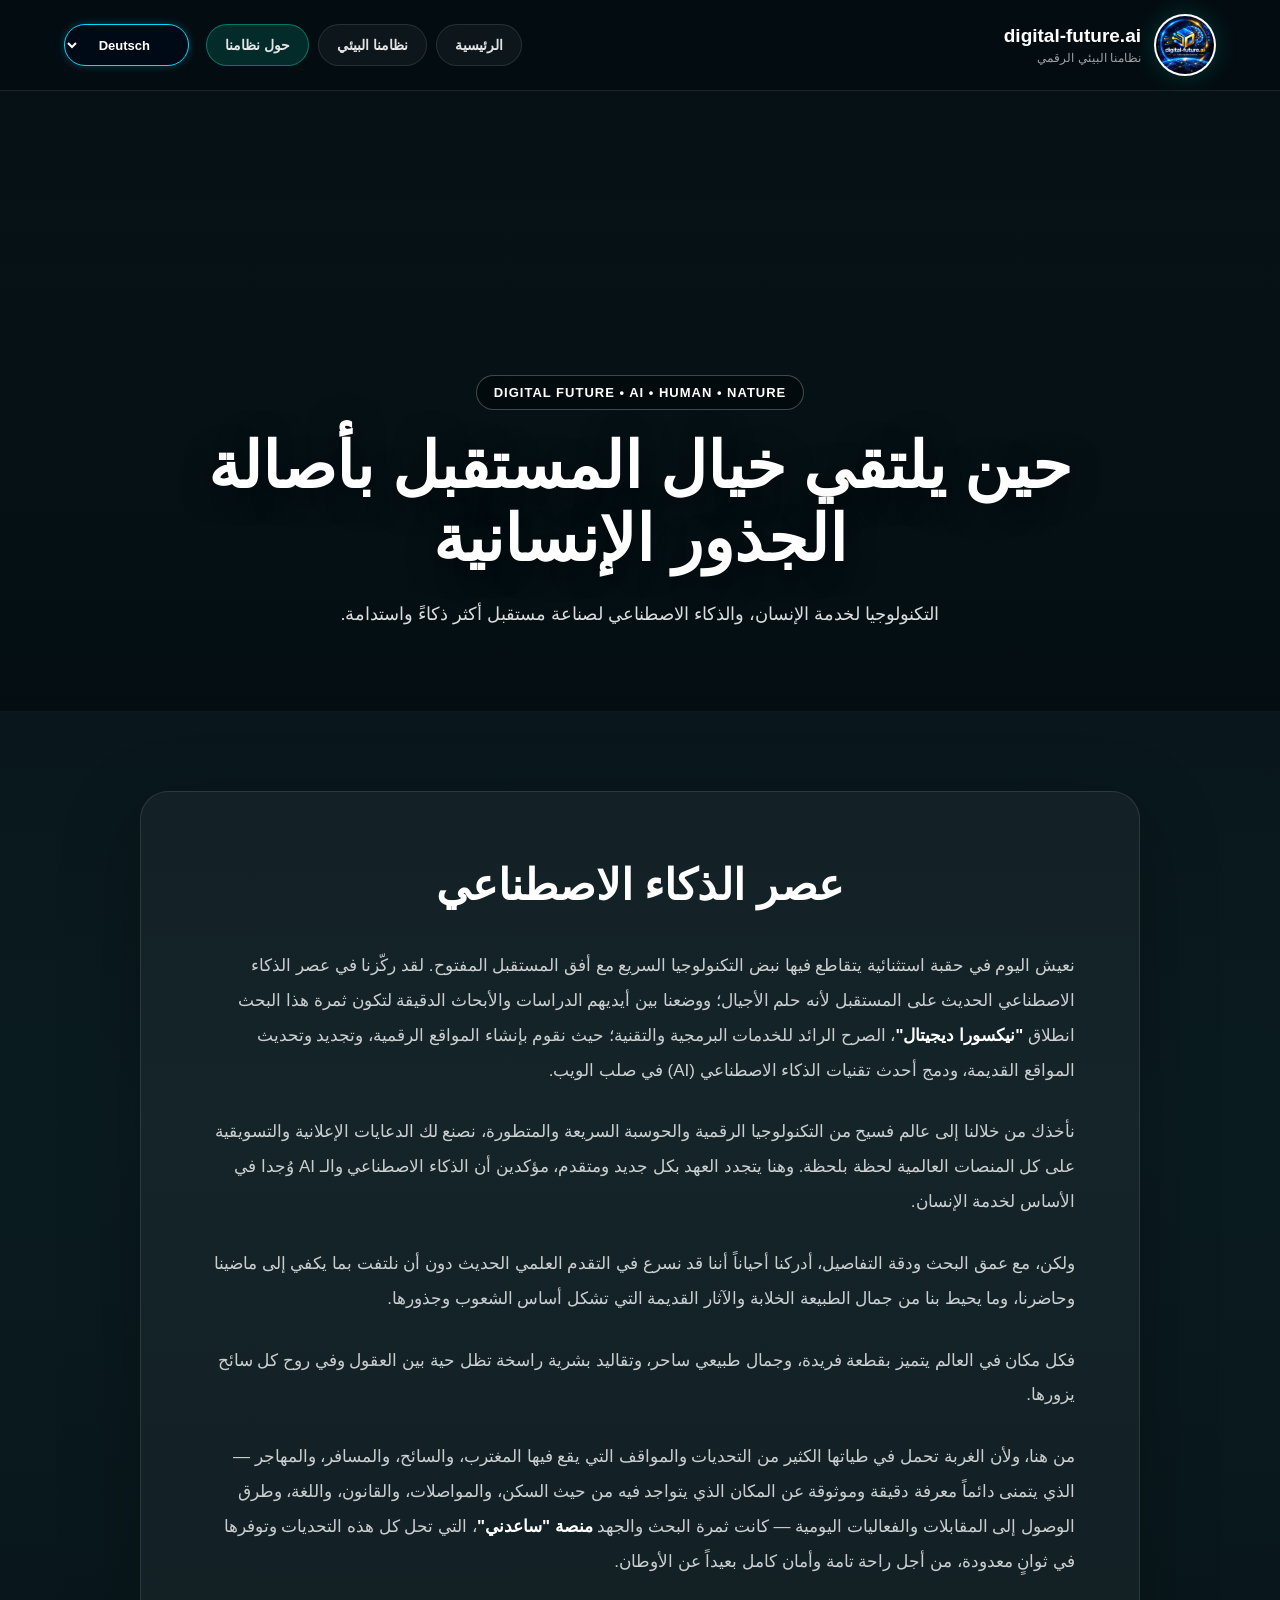
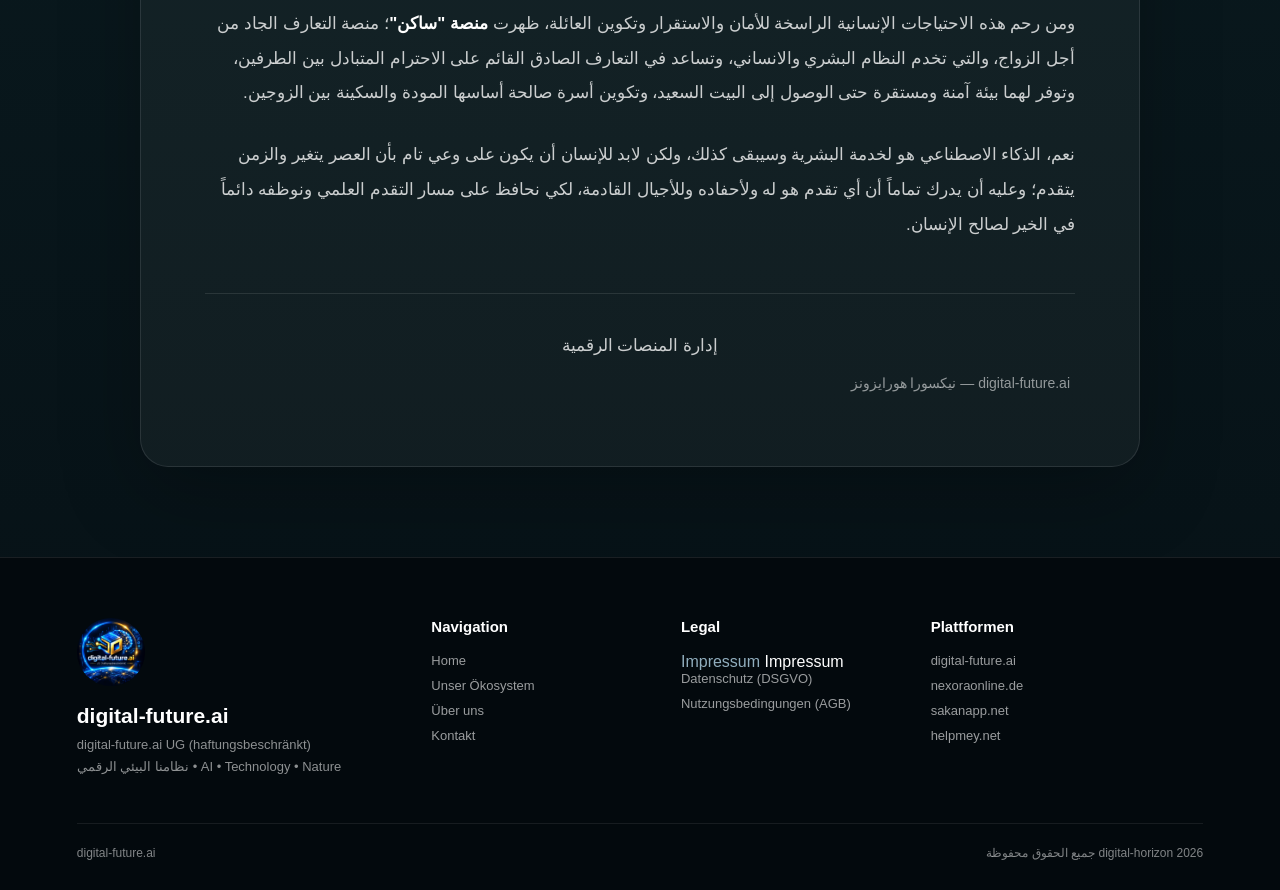
<file: about.html>
<!DOCTYPE html>
<html lang="ar" dir="rtl">

<head>

    <meta charset="UTF-8">

    <meta
        name="viewport"
        content="width=device-width, initial-scale=1.0"
    >

    <title>حول نظامنا | digital-future.ai</title>

    <meta
        name="description"
        content="حول نظام digital-future.ai ورؤيتنا للتكنولوجيا والذكاء الاصطناعي والإنسان والطبيعة."
    >

    <link rel="stylesheet" href="style.css">

    <style>

        /* =========================================
           PAGE
        ========================================= */

        .about-page {
            min-height: 100vh;

            background:
                linear-gradient(
                    180deg,
                    #061015 0%,
                    #0a1b20 45%,
                    #061015 100%
                );

            color: #fff;

            font-family:
                Arial,
                "Segoe UI",
                sans-serif;
        }


        /* =========================================
           HEADER
        ========================================= */

        .about-header {

            position: sticky;

            top: 0;

            z-index: 1000;

            display: flex;

            align-items: center;

            justify-content: space-between;

            gap: 25px;

            padding: 14px 5%;

            background:
                rgba(4, 13, 18, 0.92);

            backdrop-filter: blur(16px);

            border-bottom:
                1px solid rgba(255,255,255,0.10);
        }


        .about-brand {

            display: flex;

            align-items: center;

            gap: 13px;

            text-decoration: none;

            color: white;
        }


        .about-logo {

            width: 62px;

            height: 62px;

            border-radius: 50%;

            object-fit: cover;

            background: white;

            border:
                2px solid rgba(255,255,255,0.25);

            box-shadow:
                0 0 25px rgba(0,220,180,0.20);
        }


        .about-brand-text {

            display: flex;

            flex-direction: column;

            gap: 4px;
        }


        .about-brand-title {

            font-size: 19px;

            font-weight: 900;
        }


        .about-brand-sub {

            font-size: 12px;

            opacity: 0.62;
        }


        /* =========================================
           NAVIGATION
        ========================================= */

        .about-nav {

            display: flex;

            align-items: center;

            justify-content: center;

            gap: 9px;

            flex-wrap: wrap;
        }


        .about-nav a {

            display: inline-flex;

            align-items: center;

            justify-content: center;

            min-height: 42px;

            padding: 0 18px;

            border-radius: 999px;

            color:
                rgba(255,255,255,0.88);

            text-decoration: none;

            font-size: 14px;

            font-weight: 800;

            background:
                rgba(255,255,255,0.045);

            border:
                1px solid rgba(255,255,255,0.11);

            transition:
                0.25s ease;
        }


        .about-nav a:hover {

            transform:
                translateY(-2px);

            background:
                rgba(255,255,255,0.11);

            border-color:
                rgba(0,220,180,0.40);
        }


        .about-nav a.active {

            background:
                rgba(0,220,180,0.15);

            border-color:
                rgba(0,230,190,0.42);
        }


        /* =========================================
           HERO IMAGE
        ========================================= */

        .about-hero {

            position: relative;

            min-height: 620px;

            display: flex;

            align-items: flex-end;

            justify-content: center;

            padding: 80px 6%;

            overflow: hidden;

            background:

                linear-gradient(
                    180deg,
                    rgba(3,12,16,0.10) 20%,
                    rgba(3,12,16,0.82) 100%
                ),

                url("https://images.unsplash.com/photo-1500534623283-312aade485b7?auto=format&fit=crop&w=2200&q=90")
                center / cover no-repeat;
        }


        .about-hero-content {

            position: relative;

            z-index: 2;

            width: min(1000px,100%);

            text-align: center;
        }


        .about-label {

            display: inline-flex;

            padding: 9px 17px;

            margin-bottom: 20px;

            border-radius: 999px;

            background:
                rgba(0,0,0,0.36);

            border:
                1px solid rgba(255,255,255,0.25);

            font-size: 13px;

            font-weight: 900;

            letter-spacing: 1px;
        }


        .about-hero h1 {

            margin: 0 auto 20px;

            max-width: 950px;

            font-size:
                clamp(34px, 5vw, 65px);

            line-height: 1.15;

            font-weight: 900;

            text-shadow:
                0 5px 30px rgba(0,0,0,0.55);
        }


        .about-hero p {

            max-width: 780px;

            margin: auto;

            font-size: 18px;

            line-height: 1.9;

            color:
                rgba(255,255,255,0.86);
        }


        /* =========================================
           ARTICLE
        ========================================= */

        .about-article-wrapper {

            width: min(1000px, 90%);

            margin: 0 auto;

            padding: 80px 0 90px;
        }


        .about-article {

            background:
                rgba(255,255,255,0.045);

            border:
                1px solid rgba(255,255,255,0.10);

            border-radius: 28px;

            padding:
                clamp(28px, 5vw, 65px);

            box-shadow:
                0 25px 80px rgba(0,0,0,0.25);
        }


        .about-article h2 {

            margin:
                0 0 35px;

            font-size:
                clamp(27px, 4vw, 43px);

            line-height: 1.35;

            font-weight: 900;

            text-align: center;
        }


        .about-article p {

            margin:
                0 0 27px;

            color:
                rgba(255,255,255,0.78);

            font-size: 17px;

            line-height: 2.05;

            text-align: right;
        }


        .about-article strong {

            color: white;

            font-weight: 900;
        }


        .about-signature {

            margin-top: 50px;

            padding-top: 30px;

            border-top:
                1px solid rgba(255,255,255,0.10);

            text-align: center;
        }


        .about-signature p {

            margin: 5px;

            text-align: center;
        }


        .about-signature .brand {

            color:
                rgba(255,255,255,0.55);

            font-size: 14px;
        }


        /* =========================================
           FOOTER
        ========================================= */

        .about-footer {

            background:
                #03090d;

            border-top:
                1px solid rgba(255,255,255,0.09);

            padding:
                60px 6% 30px;
        }


        .about-footer-grid {

            max-width: 1200px;

            margin: auto;

            display: grid;

            grid-template-columns:
                1.5fr 1fr 1fr 1.3fr;

            gap: 40px;

            direction: ltr;

            text-align: left;
        }


        .about-footer-column {

            direction: ltr;
        }


        .about-footer-brand img {

            width: 68px;

            height: 68px;

            object-fit: cover;

            border-radius: 50%;

            margin-bottom: 14px;
        }


        .about-footer-brand strong {

            display: block;

            font-size: 21px;

            margin-bottom: 6px;
        }


        .about-footer-brand span {

            display: block;

            color:
                rgba(255,255,255,0.55);

            font-size: 13px;

            line-height: 1.7;
        }


        .about-footer h3 {

            margin:
                0 0 18px;

            font-size: 15px;

            font-weight: 900;
        }


        .about-footer a {

            display: block;

            width: fit-content;

            margin-bottom: 10px;

            color:
                rgba(255,255,255,0.60);

            text-decoration: none;

            font-size: 13px;

            transition:
                0.2s ease;
        }


        .about-footer a:hover {

            color: white;

            transform:
                translateX(3px);
        }


        .about-footer-bottom {

            max-width: 1200px;

            margin:
                45px auto 0;

            padding-top:
                22px;

            border-top:
                1px solid rgba(255,255,255,0.08);

            display: flex;

            justify-content: space-between;

            gap: 20px;

            direction: ltr;

            color:
                rgba(255,255,255,0.50);

            font-size: 12px;
        }


        /* =========================================
           MOBILE
        ========================================= */

        @media (max-width: 850px) {

            .about-header {

                flex-direction: column;

                padding: 15px 20px;
            }


            .about-brand {

                justify-content: center;

                width: 100%;
            }


            .about-nav {

                width: 100%;
            }


            .about-nav a {

                flex: 1;

                min-width: 100px;

                padding:
                    0 10px;

                font-size: 12px;
            }


            .about-footer-grid {

                grid-template-columns:
                    repeat(2, 1fr);
            }
        }


        @media (max-width: 550px) {

            .about-hero {

                min-height: 540px;

                padding:
                    55px 20px;
            }


            .about-article-wrapper {

                width: 92%;

                padding:
                    55px 0;
            }


            .about-article {

                padding:
                    28px 22px;
            }


            .about-article p {

                font-size: 16px;

                line-height: 1.95;
            }


            .about-footer-grid {

                grid-template-columns: 1fr;

                text-align: left;
            }


            .about-footer-bottom {

                flex-direction: column;

                text-align: left;
            }
        }

    </style>

</head>


<body>

<div class="about-page">


    <!-- =========================================
         HEADER
    ========================================== -->

    <header class="about-header">

        <a
            href="index.html"
            class="about-brand"
        >

            <img
                src="logo.jpg"
                alt="digital-future.ai"
                class="about-logo"
            >

            <div class="about-brand-text">

                <span class="about-brand-title">
                    digital-future.ai
                </span>

                <span class="about-brand-sub">
                    نظامنا البيئي الرقمي
                </span>

            </div>

        </a>


        <nav class="about-nav">

            <!-- الرئيسية -->

            <a href="index.html">
                الرئيسية
            </a>


            <!-- نظامنا البيئي -->

            <a href="ecosystem.html">
                نظامنا البيئي
            </a>


            <!-- حول نظامنا -->

            <a
                href="about.html"
                class="active"
                aria-current="page"
            >
                حول نظامنا
            </a>
<div class="language-switcher">
    <select id="languageSelect" aria-label="اختر اللغة">
        <option value="de">Deutsch</option>
    </select>
</div>
        </nav>

    </header>


    <!-- =========================================
         HERO
    ========================================== -->

    <section class="about-hero">

        <div class="about-hero-content">

            <div class="about-label">
                DIGITAL FUTURE • AI • HUMAN • NATURE
            </div>

            <h1>
                حين يلتقي خيال المستقبل
                بأصالة الجذور الإنسانية
            </h1>

            <p>
                التكنولوجيا لخدمة الإنسان،
                والذكاء الاصطناعي لصناعة مستقبل أكثر
                ذكاءً واستدامة.
            </p>

        </div>

    </section>


    <!-- =========================================
         ARTICLE
    ========================================== -->

    <main class="about-article-wrapper">

        <article class="about-article">

            <h2>
                عصر الذكاء الاصطناعي
            </h2>


            <p>
                نعيش اليوم في حقبة استثنائية يتقاطع فيها
                نبض التكنولوجيا السريع مع أفق المستقبل المفتوح.
                لقد ركّزنا في عصر الذكاء الاصطناعي الحديث على
                المستقبل لأنه حلم الأجيال؛ ووضعنا بين أيديهم
                الدراسات والأبحاث الدقيقة لتكون ثمرة هذا البحث
                انطلاق <strong>"نيكسورا ديجيتال"</strong>،
                الصرح الرائد للخدمات البرمجية والتقنية؛ حيث
                نقوم بإنشاء المواقع الرقمية، وتجديد وتحديث
                المواقع القديمة، ودمج أحدث تقنيات الذكاء
                الاصطناعي (AI) في صلب الويب.
            </p>


            <p>
                نأخذك من خلالنا إلى عالم فسيح من التكنولوجيا
                الرقمية والحوسبة السريعة والمتطورة، نصنع لك
                الدعايات الإعلانية والتسويقية على كل المنصات
                العالمية لحظة بلحظة. وهنا يتجدد العهد بكل جديد
                ومتقدم، مؤكدين أن الذكاء الاصطناعي والـ AI
                وُجدا في الأساس لخدمة الإنسان.
            </p>


            <p>
                ولكن، مع عمق البحث ودقة التفاصيل، أدركنا أحياناً
                أننا قد نسرع في التقدم العلمي الحديث دون أن
                نلتفت بما يكفي إلى ماضينا وحاضرنا، وما يحيط بنا
                من جمال الطبيعة الخلابة والآثار القديمة التي
                تشكل أساس الشعوب وجذورها.
            </p>


            <p>
                فكل مكان في العالم يتميز بقطعة فريدة، وجمال
                طبيعي ساحر، وتقاليد بشرية راسخة تظل حية بين
                العقول وفي روح كل سائح يزورها.
            </p>


            <p>
                من هنا، ولأن الغربة تحمل في طياتها الكثير من
                التحديات والمواقف التي يقع فيها المغترب،
                والسائح، والمسافر، والمهاجر — الذي يتمنى دائماً
                معرفة دقيقة وموثوقة عن المكان الذي يتواجد فيه
                من حيث السكن، والمواصلات، والقانون، واللغة،
                وطرق الوصول إلى المقابلات والفعاليات اليومية —
                كانت ثمرة البحث والجهد
                <strong>منصة "ساعدني"</strong>،
                التي تحل كل هذه التحديات وتوفرها في ثوانٍ
                معدودة، من أجل راحة تامة وأمان كامل بعيداً
                عن الأوطان.
            </p>


            <p>
                ومن رحم هذه الاحتياجات الإنسانية الراسخة للأمان
                والاستقرار وتكوين العائلة، ظهرت
                <strong>منصة "ساكن"</strong>؛ منصة التعارف
                الجاد من أجل الزواج، والتي تخدم النظام البشري
                والانساني، وتساعد في التعارف الصادق القائم على
                الاحترام المتبادل بين الطرفين، وتوفر لهما بيئة
                آمنة ومستقرة حتى الوصول إلى البيت السعيد،
                وتكوين أسرة صالحة أساسها المودة والسكينة بين
                الزوجين.
            </p>


            <p>
                نعم، الذكاء الاصطناعي هو لخدمة البشرية وسيبقى
                كذلك، ولكن لابد للإنسان أن يكون على وعي تام بأن
                العصر يتغير والزمن يتقدم؛ وعليه أن يدرك تماماً
                أن أي تقدم هو له ولأحفاده وللأجيال القادمة،
                لكي نحافظ على مسار التقدم العلمي ونوظفه دائماً
                في الخير لصالح الإنسان.
            </p>


            <div class="about-signature">

                <p>
                    إدارة المنصات الرقمية
                </p>

                <p class="brand">
                    digital-future.ai
                    — نيكسورا هورايزونز
                </p>

            </div>

        </article>

    </main>


    <!-- =========================================
         FOOTER
    ========================================== -->

    <footer class="about-footer">

        <div class="about-footer-grid">


            <!-- BRAND -->

            <div class="about-footer-brand">

                <img
                    src="logo.jpg"
                    alt="digital-future.ai"
                >

                <strong>
                    digital-future.ai
                </strong>

                <span>
                    digital-future.ai UG
                    (haftungsbeschränkt)
                </span>

                <span>
                    نظامنا البيئي الرقمي • AI • Technology • Nature
                </span>

            </div>


            <!-- NAVIGATION -->

            <div>

                <h3>
                    Navigation
                </h3>

                <a href="index.html">
                    Home
                </a>

                <a href="ecosystem.html">
                    Unser Ökosystem
                </a>

                <a href="about.html">
                    Über uns
                </a>

                <a href="index.html#contact">
                    Kontakt
                </a>

            </div>


            <!-- LEGAL -->

            <div>

                <h3>
                    Legal
                </h3>

              <button type="button" class="legal-button" data-legal="impressum">
  Impressum
</button>
                    Impressum
                </a>

                <a href="index.html#datenschutz">
                    Datenschutz (DSGVO)
                </a>

                <a href="index.html#agb">
                    Nutzungsbedingungen (AGB)
                </a>

            </div>


            <!-- PLATFORMS -->

            <div>

                <h3>
                    Plattformen
                </h3>

                <a
                    href="https://www.digital-future.ai/"
                    target="_blank"
                    rel="noopener"
                >
                    digital-future.ai
                </a>

                <a
                    href="https://www.nexoraonline.de/"
                    target="_blank"
                    rel="noopener"
                >
                    nexoraonline.de
                </a>

                <a
                    href="https://www.sakanapp.net/"
                    target="_blank"
                    rel="noopener"
                >
                    sakanapp.net
                </a>

                <a
                    href="https://www.helpmey.net/"
                    target="_blank"
                    rel="noopener"
                >
                    helpmey.net
                </a>

            </div>

        </div>


        <div class="about-footer-bottom">

            <span>
                digital-future.ai
            </span>

            <span>
                جميع الحقوق محفوظة digital-horizon 2026
            </span>

        </div>

    </footer>

</div>

<!-- ================= Google Translate ================= -->

<div id="google_translate_element"
     style="
        position: fixed;
        left: -10000px;
        top: -10000px;
        width: 1px;
        height: 1px;
        overflow: hidden;
        opacity: 0;
        pointer-events: none;
     ">
</div>

<script>
function googleTranslateElementInit() {

    new google.translate.TranslateElement({
        pageLanguage: 'ar',
        autoDisplay: false
    }, 'google_translate_element');

    setTimeout(function () {

        const visibleSelect =
            document.getElementById('languageSelect');

        const googleSelect =
            document.querySelector('.goog-te-combo');

        if (!visibleSelect || !googleSelect) {
            return;
        }

        const languages = [];

        Array.from(googleSelect.options).forEach(function (option) {

            if (!option.value) return;

            languages.push({
                value: option.value,
                text: option.textContent
            });

        });

        /* الألمانية أول لغة */
        languages.sort(function (a, b) {

            if (a.value === 'de') return -1;
            if (b.value === 'de') return 1;

            return a.text.localeCompare(b.text);
        });

        visibleSelect.innerHTML = '';

        languages.forEach(function (language) {

            const option =
                document.createElement('option');

            option.value = language.value;
            option.textContent = language.text;

            visibleSelect.appendChild(option);

        });

        visibleSelect.value = 'de';

    }, 1500);
}


/* عند اختيار اللغة */

document.addEventListener('change', function (event) {

    if (event.target.id !== 'languageSelect') {
        return;
    }

    const googleSelect =
        document.querySelector('.goog-te-combo');

    if (!googleSelect) {
        return;
    }

    googleSelect.value =
        event.target.value;

    googleSelect.dispatchEvent(
        new Event('change')
    );

});


/* تحميل Google Translate */

const googleTranslateScript =
    document.createElement('script');

googleTranslateScript.src =
    'https://translate.google.com/translate_a/element.js?cb=googleTranslateElementInit';

googleTranslateScript.async = true;

document.head.appendChild(
    googleTranslateScript
);

</script>

</body>
</html>
</file>
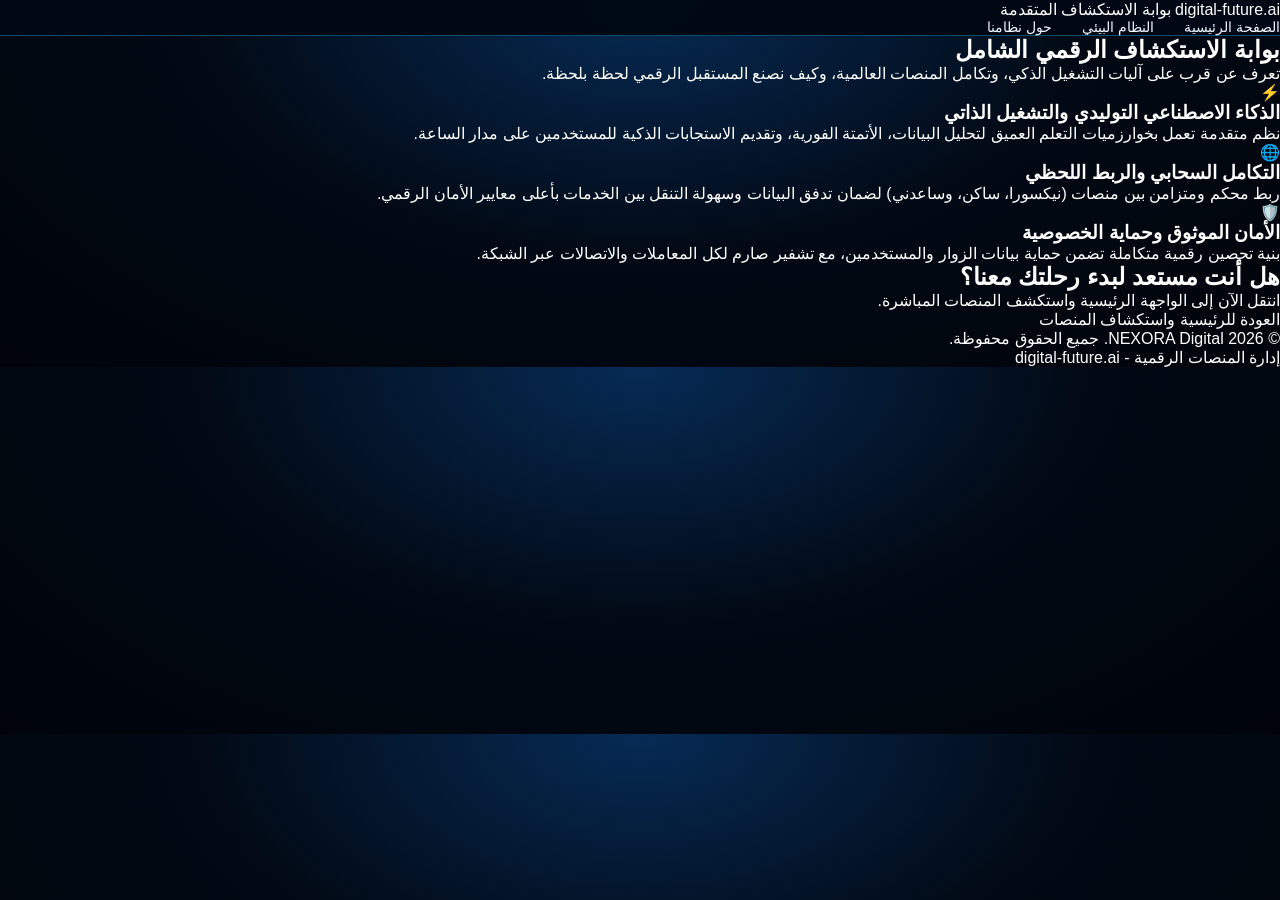
<file: explore.html>
<!DOCTYPE html>
<html lang="ar" dir="rtl">
<head>
    <meta charset="UTF-8">
    <meta name="viewport" content="width=device-width, initial-scale=1.0">
    <title>استكشف نظامنا البيئي - digital-future.ai</title>
    <!-- ربط ملف التصميم الموحد -->
    <link rel="stylesheet" href="style.css">
</head>
<body>

    <!-- ================= شريط التنقل العلوي ================= -->
    <header class="main-header">
        <div class="logo-container">
            <span class="logo-text">digital-future.ai</span>
            <span class="logo-sub">بوابة الاستكشاف المتقدمة</span>
        </div>
        <nav class="nav-links">
            <a href="index.html">الصفحة الرئيسية</a>
            <a href="ecosystem.html">النظام البيئي</a>
            <a href="about.html">حول نظامنا</a>
        </nav>
    </header>

    <!-- ================= محتوى صفحة الاستكشاف الساحرة ================= -->
    <main class="explore-container">
        <section class="explore-hero">
            <h1 class="explore-title">بوابة الاستكشاف الرقمي الشامل</h1>
            <p class="explore-subtitle">تعرف عن قرب على آليات التشغيل الذكي، وتكامل المنصات العالمية، وكيف نصنع المستقبل الرقمي لحظة بلحظة.</p>
        </section>

        <!-- قسم عرض المحتوى التفاعلي -->
        <div class="explore-grid">
            
            <!-- بطاقة الاستكشاف الأولى -->
            <div class="explore-card">
                <div class="explore-icon">⚡</div>
                <h3>الذكاء الاصطناعي التوليدي والتشغيل الذاتي</h3>
                <p>نظم متقدمة تعمل بخوارزميات التعلم العميق لتحليل البيانات، الأتمتة الفورية، وتقديم الاستجابات الذكية للمستخدمين على مدار الساعة.</p>
            </div>

            <!-- بطاقة الاستكشاف الثانية -->
            <div class="explore-card">
                <div class="explore-icon">🌐</div>
                <h3>التكامل السحابي والربط اللحظي</h3>
                <p>ربط محكم ومتزامن بين منصات (نيكسورا، ساكن، وساعدني) لضمان تدفق البيانات وسهولة التنقل بين الخدمات بأعلى معايير الأمان الرقمي.</p>
            </div>

            <!-- بطاقة الاستكشاف الثالثة -->
            <div class="explore-card">
                <div class="explore-icon">🛡️</div>
                <h3>الأمان الموثوق وحماية الخصوصية</h3>
                <p>بنية تحصين رقمية متكاملة تضمن حماية بيانات الزوار والمستخدمين، مع تشفير صارم لكل المعاملات والاتصالات عبر الشبكة.</p>
            </div>

        </div>

        <!-- قسم زر العودة أو الانتقال السريع -->
        <div class="explore-action-section">
            <h2>هل أنت مستعد لبدء رحلتك معنا؟</h2>
            <p>انتقل الآن إلى الواجهة الرئيسية واستكشف المنصات المباشرة.</p>
            <a href="index.html" class="main-btn">العودة للرئيسية واستكشاف المنصات</a>
        </div>
    </main>

    <!-- ================= الفوتر السفلي ================= -->
    <footer class="main-footer">
        <div class="footer-content">
            <p>&copy; 2026 NEXORA Digital. جميع الحقوق محفوظة.</p>
            <p class="eco-footer-sig">إدارة المنصات الرقمية - digital-future.ai</p>
        </div>
    </footer>

</body>
</html>
</file>
<file: style.css>
/* =========================================================
   DIGITAL HORIZONS AI — STYLE.CSS
   Premium Blue / Gold / Cyan Ecosystem
========================================================= */

:root {
    --bg: #020914;
    --surface: rgba(5, 18, 38, .9);
    --text: #fff;
    --muted: #aac3d6;
    --cyan: #00d9ff;
    --blue: #008cff;
    --gold: #ffc400;
    --border: rgba(0, 210, 255, .3);
}

* {
    box-sizing: border-box;
    margin: 0;
    padding: 0;
}

html {
    scroll-behavior: smooth;
}

body {
    margin: 0;
    font-family: "Inter", "Cairo", Arial, sans-serif;
    background:
        radial-gradient(
            ellipse at 50% 0%,
            #062b55 0%,
            #020914 50%,
            #00040a 100%
        );
    color: var(--text);
    overflow-x: hidden;
}

body.modal-open {
    overflow: hidden;
}

a {
    color: inherit;
    text-decoration: none;
}

button,
input,
textarea {
    font: inherit;
}

button,
a {
    -webkit-tap-highlight-color: transparent;
}

/* =========================================================
   HEADER
========================================================= */

.main-header {
    position: relative;
    z-index: 1000;
    width: 100%;
    background: rgba(1, 8, 20, .96);
    border-bottom: 1px solid rgba(0, 210, 255, .35);
}

.header-inner {
    width: min(1420px, 94%);
    min-height: 74px;
    margin: auto;
    display: flex;
    align-items: center;
    gap: 28px;
}

.brand {
    display: flex;
    align-items: center;
    gap: 12px;
    margin-right: auto;
}

.header-logo {
    width: 58px;
    height: 58px;
    object-fit: contain;
    border-radius: 50%;
    filter:
        drop-shadow(0 0 8px rgba(0, 210, 255, .8))
        drop-shadow(0 0 18px rgba(0, 120, 255, .4));
}

.brand-text {
    display: flex;
    flex-direction: column;
}

.brand-name {
    font-size: 23px;
    font-weight: 800;
    letter-spacing: -1px;
}

.brand-name span {
    color: var(--cyan);
}

.brand-text small {
    color: #a9c5d9;
    font-size: 10px;
}

.nav-links {
    display: flex;
    align-items: center;
    gap: 30px;
}

.nav-links a {
    position: relative;
    color: #edf7ff;
    font-size: 14px;
    transition: color .25s ease;
}

.nav-links a:hover,
.nav-links a.active {
    color: var(--cyan);
}

.nav-links a.active::after {
    content: "";
    position: absolute;
    left: 0;
    right: 0;
    bottom: -13px;
    height: 2px;
    background: var(--cyan);
    box-shadow: 0 0 12px var(--cyan);
}

.header-cta,
.hero-button,
.platform-link,
.submit-button {
    display: inline-flex;
    align-items: center;
    justify-content: center;
    gap: 10px;
    border: 1px solid var(--cyan);
    border-radius: 30px;
    padding: 11px 22px;
    background: rgba(0, 160, 255, .08);
    color: white;
    box-shadow:
        0 0 8px rgba(0, 210, 255, .4),
        inset 0 0 10px rgba(0, 210, 255, .08);
    transition: .25s ease;
}

.header-cta:hover,
.hero-button:hover,
.platform-link:hover,
.submit-button:hover {
    transform: translateY(-2px);
    box-shadow: 0 0 18px rgba(0, 210, 255, .8);
}

.header-cta span,
.hero-button span,
.platform-link span,
.submit-button span {
    font-size: 18px;
}

/* =========================================================
   LANGUAGE MENU
========================================================= */

.language-wrapper {
    position: relative;
}

.lang-btn {
    display: flex;
    align-items: center;
    gap: 8px;
    border: 1px solid var(--cyan);
    border-radius: 20px;
    padding: 8px 14px;
    background: transparent;
    color: white;
    cursor: pointer;
    transition: .25s ease;
}

.lang-btn:hover {
    background: rgba(0, 210, 255, .12);
    box-shadow: 0 0 12px rgba(0, 210, 255, .25);
}

.language-menu {
    position: absolute;
    top: calc(100% + 10px);
    right: 0;
    z-index: 1100;
    display: none;
    width: 235px;
    max-height: 420px;
    overflow-y: auto;
    padding: 8px;
    border: 1px solid var(--border);
    border-radius: 14px;
    background: rgba(1, 10, 22, .98);
    box-shadow: 0 0 30px rgba(0, 180, 255, .25);
}

.language-menu.open {
    display: block;
}

.language-menu button {
    width: 100%;
    padding: 10px 12px;
    border: 0;
    border-radius: 8px;
    background: transparent;
    color: white;
    text-align: left;
    cursor: pointer;
    transition: .2s ease;
}

.language-menu button:hover {
    background: rgba(0, 190, 255, .15);
    color: var(--cyan);
}

/* =========================================================
   HERO
========================================================= */

.hero-section {
    position: relative;
    min-height: 790px;
    padding: 65px 20px 80px;
    text-align: center;
    overflow: hidden;

    background:
        radial-gradient(
            ellipse at center top,
            rgba(0, 120, 255, .55),
            transparent 55%
        ),
        url("about-ai.jpg") center / cover no-repeat;
}

/*
   WICHTIG:
   Dieser schließende Bereich war im ursprünglichen
   CSS fehlend. Dadurch wurde der Rest der CSS-Regeln
   falsch interpretiert.
*/

.hero-background {
    position: absolute;
    inset: 0;
    z-index: 0;
    background:
        linear-gradient(
            to bottom,
            transparent 0%,
            rgba(0, 3, 10, .25) 45%,
            rgba(0, 3, 10, .85) 100%
        );
    pointer-events: none;
}

.hero-content,
.video-container {
    position: relative;
    z-index: 2;
}

.hero-content {
    width: min(1100px, 100%);
    margin: auto;
}

.hero-logo {
    width: 125px;
    height: 125px;
    object-fit: contain;
    border-radius: 50%;
    filter:
        drop-shadow(0 0 12px var(--cyan))
        drop-shadow(0 0 28px rgba(0, 153, 255, .5));
}

.hero-brand {
    margin-top: -5px;
    font-size: 36px;
    font-weight: 800;
}

.hero-brand span {
    color: var(--cyan);
}

.hero-content h1 {
    max-width: 850px;
    margin: 18px auto 14px;
    font-size: clamp(32px, 4vw, 55px);
    line-height: 1.15;
}

.hero-content h1 span {
    color: var(--cyan);
}

.hero-content p {
    max-width: 760px;
    margin: auto;
    color: #c8e5f7;
    font-size: 17px;
    line-height: 1.7;
}

.video-container {
    width: min(1100px, 94%);
    margin: 45px auto 0;
    overflow: hidden;
    border: 1px solid rgba(0, 208, 255, .7);
    border-radius: 20px;
    background: #000;
    box-shadow:
        0 0 25px rgba(0, 183, 255, .3),
        0 0 60px rgba(0, 100, 255, .12);
}

.video-container video {
    display: block;
    width: 100%;
    max-height: 570px;
    object-fit: cover;
}

/* =========================================================
   SECTIONS
========================================================= */

.ecosystem-section,
.contact-section {
    padding: 90px 5%;
}

.section-heading {
    max-width: 850px;
    margin: auto;
    text-align: center;
}

.section-label {
    color: var(--cyan);
    font-size: 12px;
    font-weight: 800;
    letter-spacing: 3px;
}

.section-heading h2,
.contact-box h2 {
    margin: 12px 0;
    font-size: clamp(32px, 4vw, 48px);
}

.section-heading p,
.contact-box > p {
    color: var(--muted);
    line-height: 1.8;
}

/* =========================================================
   PLATFORM CARDS
========================================================= */

.platforms-grid {
    width: min(1250px, 100%);
    margin: 55px auto;
    display: grid;
    grid-template-columns: repeat(3, 1fr);
    gap: 25px;
}

.platform-card {
    overflow: hidden;
    border-radius: 20px;
    background:
        linear-gradient(
            145deg,
            rgba(8, 22, 43, .95),
            rgba(1, 7, 16, .98)
        );
    transition:
        transform .3s ease,
        box-shadow .3s ease;
}

.platform-card:hover {
    transform: translateY(-8px);
}

.platform-card.gold {
    border: 1px solid var(--gold);
    box-shadow: 0 0 25px rgba(255, 190, 0, .2);
}

.platform-card.blue {
    border: 1px solid var(--blue);
    box-shadow: 0 0 25px rgba(0, 130, 255, .2);
}

.platform-card.cyan {
    border: 1px solid var(--cyan);
    box-shadow: 0 0 25px rgba(0, 230, 255, .2);
}

.platform-image-wrapper {
    height: 245px;
    overflow: hidden;
}

.platform-img {
    display: block;
    width: 100%;
    height: 100%;
    object-fit: cover;
    transition: transform .5s ease;
}

.platform-card:hover .platform-img {
    transform: scale(1.05);
}

.platform-body {
    padding: 28px;
}

.platform-number {
    color: #4e718a;
    font-size: 12px;
}

.platform-body h3 {
    margin-top: 5px;
    font-size: 31px;
}

.platform-domain {
    margin: 5px 0 15px;
    color: var(--cyan);
}

.platform-body p:not(.platform-domain) {
    min-height: 80px;
    color: #b8d0de;
    line-height: 1.65;
}

.platform-link {
    margin-top: 22px;
}

/* =========================================================
   FEATURES
========================================================= */

.ecosystem-features {
    width: min(1250px, 100%);
    margin: auto;
    display: grid;
    grid-template-columns: repeat(4, 1fr);
    border-top: 1px solid rgba(0, 200, 255, .3);
    border-bottom: 1px solid rgba(0, 200, 255, .3);
}

.ecosystem-features > div {
    display: flex;
    align-items: center;
    gap: 15px;
    min-height: 105px;
    padding: 20px;
    border-right: 1px solid rgba(0, 200, 255, .18);
}

.ecosystem-features > div:last-child {
    border-right: 0;
}

.ecosystem-features strong {
    color: var(--cyan);
    font-size: 35px;
}

.ecosystem-features b {
    display: block;
    margin-bottom: 5px;
}

.ecosystem-features span {
    color: #9ebaca;
    font-size: 12px;
    line-height: 1.5;
}

/* =========================================================
   ABOUT
========================================================= */

.about-section {
    position: relative;
    min-height: 620px;
    display: flex;
    align-items: center;
    padding: 100px 7%;

    background:
        linear-gradient(
            90deg,
            rgba(0, 5, 15, .96),
            rgba(0, 7, 18, .65),
            rgba(0, 5, 15, .9)
        ),
        url("about-ai.jpg") center / cover no-repeat;
}

.about-overlay {
    position: absolute;
    inset: 0;
    background:
        radial-gradient(
            circle at 75% 50%,
            rgba(0, 140, 255, .15),
            transparent 45%
        );
    pointer-events: none;
}

.about-content {
    position: relative;
    z-index: 2;
    max-width: 760px;
}

.about-content h2 {
    margin: 18px 0;
    font-size: clamp(35px, 4vw, 58px);
}

.about-content h2 span {
    color: var(--cyan);
}

.about-content p {
    margin: 15px 0;
    color: #c1d8e6;
    line-height: 1.8;
}

/* =========================================================
   CONTACT
========================================================= */

.contact-section {
    background:
        radial-gradient(
            circle at center,
            rgba(0, 120, 255, .16),
            transparent 60%
        );
}

.contact-box {
    width: min(760px, 100%);
    margin: auto;
    padding: 45px;
    text-align: center;
    border: 1px solid rgba(0, 210, 255, .35);
    border-radius: 24px;
    background: rgba(2, 13, 28, .8);
    box-shadow: 0 0 50px rgba(0, 100, 255, .12);
}

.contact-form {
    margin-top: 30px;
    text-align: left;
}

.contact-form label {
    display: block;
    margin: 18px 0 8px;
    color: #dff6ff;
}

.contact-form input,
.contact-form textarea {
    width: 100%;
    padding: 15px 17px;
    border: 1px solid rgba(0, 210, 255, .3);
    border-radius: 10px;
    outline: none;
    color: white;
    background: rgba(0, 10, 24, .8);
    transition: .25s ease;
}

.contact-form input::placeholder,
.contact-form textarea::placeholder {
    color: #6e8da2;
}

.contact-form input:focus,
.contact-form textarea:focus {
    border-color: var(--cyan);
    box-shadow: 0 0 15px rgba(0, 217, 255, .15);
}

.contact-form textarea {
    min-height: 190px;
    resize: vertical;
}

.message-counter {
    margin-top: 7px;
    color: #718da0;
    font-size: 12px;
    text-align: right;
}

.submit-button {
    width: 100%;
    margin-top: 25px;
    cursor: pointer;
}

/* =========================================================
   FOOTER
========================================================= */

.site-footer {
    position: relative;
    background:
        linear-gradient(
            180deg,
            #01060e 0%,
            #00040a 100%
        );
    border-top: 1px solid rgba(0, 210, 255, .3);
}

.footer-main {
    width: min(1250px, 92%);
    margin: auto;
    padding: 60px 0;
    display: grid;
    grid-template-columns: 1.5fr 1fr 1fr 1fr;
    gap: 50px;
}

.footer-brand {
    display: flex;
    align-items: center;
    gap: 14px;
}

.footer-logo {
    width: 72px;
    height: 72px;
    object-fit: contain;
    border-radius: 50%;
    filter:
        drop-shadow(0 0 15px rgba(0, 210, 255, .5));
}

.footer-brand strong {
    display: block;
    font-size: 21px;
}

.footer-brand strong span {
    color: var(--cyan);
}

.footer-brand small {
    color: #7894a6;
}

.footer-column {
    display: flex;
    flex-direction: column;
    align-items: flex-start;
    gap: 12px;
}

.footer-column h4 {
    margin-bottom: 8px;
    color: white;
}

.footer-column a,
.legal-button {
    color: #91aebe;
    background: none;
    border: 0;
    cursor: pointer;
    transition: .2s ease;
    text-align: left;
}

.footer-column a:hover,
.legal-button:hover {
    color: var(--cyan);
    transform: translateX(2px);
}

.footer-bottom {
    width: min(1250px, 92%);
    margin: auto;
    padding: 22px 0;
    border-top: 1px solid rgba(255, 255, 255, .08);
    display: flex;
    justify-content: space-between;
    align-items: center;
    color: #607789;
    font-size: 12px;
}

.footer-social {
    display: flex;
    gap: 10px;
}

.footer-social a {
    width: 35px;
    height: 35px;
    display: grid;
    place-items: center;
    border: 1px solid rgba(0, 210, 255, .35);
    border-radius: 50%;
    transition: .25s ease;
}

.footer-social a:hover {
    color: var(--cyan);
    border-color: var(--cyan);
    box-shadow: 0 0 15px rgba(0, 210, 255, .3);
    transform: translateY(-2px);
}

/* =========================================================
   MODALS
========================================================= */

.modal-overlay {
    position: fixed;
    inset: 0;
    z-index: 5000;
    display: none;
    align-items: center;
    justify-content: center;
    padding: 20px;
    background: rgba(0, 0, 0, .78);
    backdrop-filter: blur(10px);
}

.modal-overlay.open {
    display: flex;
}

.legal-modal,
.success-modal {
    position: relative;
    width: min(850px, 100%);
    max-height: 85vh;
    overflow-y: auto;
    padding: 45px;
    border: 1px solid rgba(0, 210, 255, .5);
    border-radius: 20px;
    background:
        linear-gradient(
            145deg,
            #06182c,
            #010914
        );
    box-shadow: 0 0 50px rgba(0, 160, 255, .25);
}

.modal-close {
    position: absolute;
    top: 15px;
    right: 18px;
    width: 38px;
    height: 38px;
    border: 1px solid rgba(0, 210, 255, .4);
    border-radius: 50%;
    background: transparent;
    color: white;
    font-size: 27px;
    cursor: pointer;
    transition: .2s ease;
}

.modal-close:hover {
    color: var(--cyan);
    border-color: var(--cyan);
    box-shadow: 0 0 15px rgba(0, 210, 255, .25);
}

.legal-modal h2 {
    margin-bottom: 20px;
    color: var(--cyan);
}

.legal-modal h3 {
    margin: 25px 0 10px;
}

.legal-modal p {
    margin: 10px 0;
    color: #b7ccda;
    line-height: 1.8;
}

.success-modal {
    width: min(550px, 100%);
    text-align: center;
}

.success-icon {
    width: 70px;
    height: 70px;
    margin: 0 auto 20px;
    display: grid;
    place-items: center;
    border: 2px solid #00eaff;
    border-radius: 50%;
    color: #00eaff;
    font-size: 40px;
    box-shadow: 0 0 25px rgba(0, 230, 255, .4);
}

.success-modal h2 {
    margin-bottom: 15px;
}

.success-modal p {
    color: #a8c6d7;
    line-height: 1.7;
}

/* =========================================================
   RESPONSIVE — TABLET
========================================================= */

@media (max-width: 1050px) {

    .nav-links {
        gap: 18px;
    }

    .header-cta {
        display: none;
    }

    .platforms-grid {
        grid-template-columns: 1fr;
        max-width: 650px;
    }

    .ecosystem-features {
        grid-template-columns: repeat(2, 1fr);
    }

    .footer-main {
        grid-template-columns: repeat(2, 1fr);
    }
}

/* =========================================================
   RESPONSIVE — MOBILE
========================================================= */

@media (max-width: 760px) {

    .header-inner {
        min-height: 70px;
        flex-wrap: wrap;
        padding: 10px 0;
    }

    .brand-name {
        font-size: 18px;
    }

    .header-logo {
        width: 48px;
        height: 48px;
    }

    .nav-links {
        width: 100%;
        order: 5;
        justify-content: center;
        overflow-x: auto;
        padding-bottom: 10px;
        scrollbar-width: none;
    }

    .nav-links::-webkit-scrollbar {
        display: none;
    }

    .nav-links a {
        white-space: nowrap;
        font-size: 12px;
    }

    .language-wrapper {
        margin-left: auto;
    }

    .hero-section {
        min-height: auto;
        padding-top: 45px;
        padding-bottom: 55px;
    }

    .hero-logo {
        width: 95px;
        height: 95px;
    }

    .hero-brand {
        font-size: 28px;
    }

    .hero-content p {
        font-size: 15px;
    }

    .video-container {
        width: 100%;
        margin-top: 30px;
        border-radius: 14px;
    }

    .video-container video {
        max-height: 420px;
    }

    .ecosystem-section,
    .contact-section {
        padding: 65px 5%;
    }

    .ecosystem-features {
        grid-template-columns: 1fr;
    }

    .ecosystem-features > div {
        border-right: 0;
        border-bottom: 1px solid rgba(0, 200, 255, .15);
    }

    .ecosystem-features > div:last-child {
        border-bottom: 0;
    }

    .about-section {
        min-height: 520px;
        padding: 75px 6%;
    }

    .footer-main {
        grid-template-columns: 1fr;
        gap: 35px;
    }

    .footer-bottom {
        flex-direction: column;
        gap: 20px;
        text-align: center;
    }

    .contact-box,
    .legal-modal {
        padding: 30px 20px;
    }

    .language-menu {
        right: -40px;
        width: 220px;
    }
}

/* =========================================================
   VERY SMALL MOBILE
========================================================= */

@media (max-width: 480px) {

    .header-inner {
        width: 92%;
    }

    .brand {
        gap: 8px;
    }

    .brand-name {
        font-size: 16px;
    }

    .brand-text small {
        font-size: 8px;
    }

    .header-logo {
        width: 44px;
        height: 44px;
    }

    .lang-btn {
        padding: 7px 10px;
        font-size: 12px;
    }

    .hero-content h1 {
        font-size: 32px;
    }

    .hero-content p {
        font-size: 14px;
    }

    .platform-body {
        padding: 22px;
    }

    .platform-body h3 {
        font-size: 27px;
    }

    .contact-box {
        padding: 25px 17px;
    }

    .legal-modal,
    .success-modal {
        padding: 35px 18px;
    }
}

/* =========================================================
   GOOGLE TRANSLATE — HIDDEN UI
========================================================= */

#google_translate_element {
    position: fixed;
    left: -10000px;
    top: -10000px;
    width: 1px;
    height: 1px;
    overflow: hidden;
    opacity: 0;
    pointer-events: none;
}

.goog-te-banner-frame,
.goog-te-balloon-frame,
.goog-te-menu-frame {
    display: none !important;
}

body {
    top: 0 !important;
}

/* =========================================================
   SCROLLBAR
========================================================= */

::-webkit-scrollbar {
    width: 8px;
}

::-webkit-scrollbar-track {
    background: #01060e;
}

::-webkit-scrollbar-thumb {
    background: rgba(0, 210, 255, .45);
    border-radius: 10px;
}

::-webkit-scrollbar-thumb:hover {
    background: var(--cyan);
}

/* =========================================================
   SELECTION
========================================================= */

::selection {
    background: rgba(0, 217, 255, .25);
    color: white;
}
/* =========================================================
   GLOBAL LANGUAGE SELECTOR — ECOSYSTEM / ABOUT
========================================================= */

.language-switcher {
    position: relative;
    display: flex;
    align-items: center;
    margin-inline-start: 8px;
}

.language-switcher select {
    min-height: 42px;
    min-width: 125px;

    padding: 8px 34px 8px 15px;

    border: 1px solid var(--cyan);
    border-radius: 22px;

    background: rgba(1, 10, 22, .96);
    color: #ffffff;

    font-family: inherit;
    font-size: 13px;
    font-weight: 800;

    cursor: pointer;
    outline: none;

    box-shadow:
        0 0 8px rgba(0, 210, 255, .25);

    transition:
        background .25s ease,
        box-shadow .25s ease,
        border-color .25s ease;
}

.language-switcher select:hover,
.language-switcher select:focus {
    background: rgba(0, 210, 255, .12);
    border-color: var(--cyan);

    box-shadow:
        0 0 15px rgba(0, 210, 255, .45);
}

.language-switcher select option {
    background: #020914;
    color: #ffffff;
    font-weight: 600;
}

@media (max-width: 760px) {

    .language-switcher {
        margin-left: auto;
    }

    .language-switcher select {
        min-width: 115px;
        min-height: 40px;
        padding: 7px 28px 7px 12px;
        font-size: 12px;
    }
}

@media (max-width: 480px) {

    .language-switcher select {
        min-width: 105px;
        padding: 7px 25px 7px 10px;
        font-size: 11px;
    }
}
</file>
